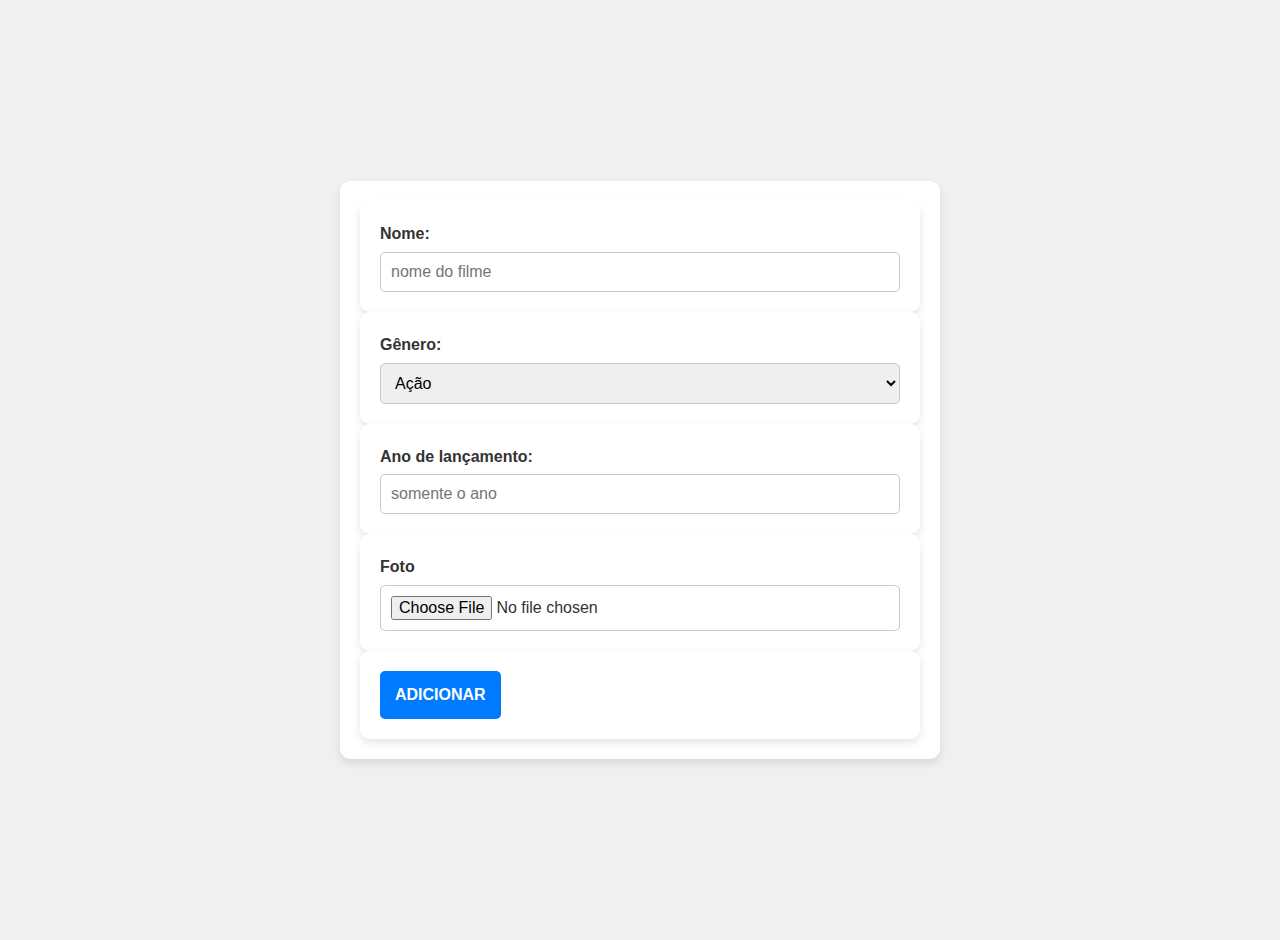
<file: templates/edit-item.html>
<!DOCTYPE html>
<html lang="pt-br" dir="ltr">
<head>
    <meta charset="UTF-8">
    <title>Editar filme</title>
    <link rel="stylesheet" href="../static/style_edit.css">
</head>
<body>

    <div>

            <form action="/edit_item/{{ filme[0] }}" method="POST">
                <div>
                    <label for="nome">Nome: </label>
                    <input type="text" id="nome" name="nome" placeholder="nome do filme" required>
                </div>

                <div>
                    <label for="especie">Gênero: </label>
                    <select id="especie" name="especie">
                        <option value="Ação">Ação</option>
                        <option value="Comédia">Comédia</option>
                        <option value="Drama">Drama</option>
                        <option value="Ficção Científica">Ficção Científica</option>
                        <option value="Romance">Romance</option>
                        <option value="Terror">Terror</option>
                        <option value="Suspense">Suspense</option>
                        <option value="Aventura">Aventura</option>
                        <option value="Animação">Animação</option>
                        <option value="Documentário">Documentário</option>
                        <option value="Outro">Outro</option>
                    </select>
                </div>

                <div id="div_outros2" style="display: none">
                    <label for="outros">Escreva o gênero do filme: </label>
                    <input type="text" id="outros" name="outros" step="0.01" >
                </div>

                <div>
                    <label for="ano">Ano de lançamento: </label>
                    <input max="2024" type="number" id="ano" name="ano" placeholder="somente o ano"><br>
                </div>

                <div>
                    <label for="img">Foto</label>
                    <input type="file" id="img" name="img" placeholder="opcional"><br>
                </div>

                <div>
                    <button type="submit" class="botao-especial">ADICIONAR</button>
                </div>
            </form>

            <script>
                    let especie = document.getElementById("especie")

                    especie.addEventListener("change", function() {
                        let valor = document.getElementById("especie").value
                        if (valor === "Outro") {
                            document.getElementById("div_outros2").style.display = "block"
                        } else {
                            document.getElementById("div_outros2").style.display = "none"
                        }
                    })

            </script>
    </div>
</body>
</html>
</file>
<file: static/style_edit.css>
* {
    padding: 0;
    margin: 0;
    box-sizing: border-box;
    font-family: Arial, Helvetica, sans-serif;
}

body {
    background-color: rgb(240, 240, 240);
    color: rgb(51, 51, 51);
    line-height: 1.6;
    font-size: 16px;
    display: flex;
    justify-content: center;
    align-items: center;
    min-height: 100vh;
    margin: 20px;
}


div {
    background-color: rgb(255, 255, 255);
    border-radius: 10px;
    box-shadow: 0 4px 8px rgba(0, 0, 0, 0.1);
    padding: 20px;
    max-width: 600px;
    width: 100%;
}


h1 {
    color: rgb(0, 122, 255);
    text-align: center;
    font-size: 2rem;
    margin-bottom: 20px;
}


form {
    display: flex;
    flex-direction: column;
}

div > div {
    margin-bottom: 15px;
}


label {
    font-weight: bold;
    margin-bottom: 5px;
    display: block;
}


input[type="text"],
input[type="number"],
input[type="file"],
select {
    padding: 10px;
    border: 1px solid rgb(200, 200, 200);
    border-radius: 5px;
    font-size: 1rem;
    width: 100%;
}

/* Estilo do botão de submit */
.botao-especial {
    background-color: rgb(0, 122, 255);
    color: rgb(255, 255, 255);
    border: none;
    padding: 15px;
    border-radius: 5px;
    font-size: 1rem;
    cursor: pointer;
    font-weight: bold;
    text-align: center;
    transition: background-color 0.3s ease;
}

.botao-especial:hover {
    background-color: rgb(0, 102, 204);
}


#div_outros2 {
    margin-top: 15px;
}
</file>
